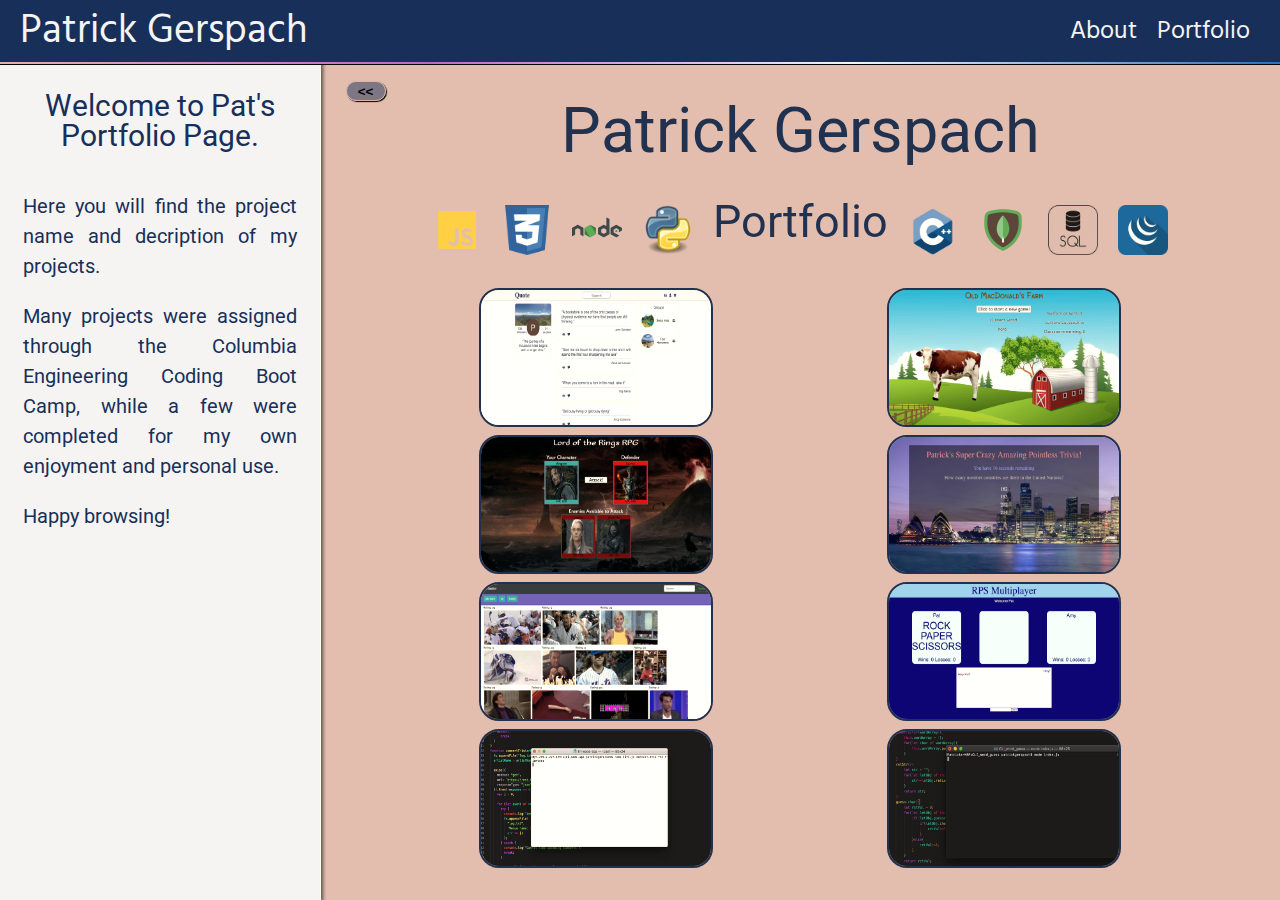
<file: index.html>
<html lang="en">
  <head>
    <meta charset="UTF-8" />
    <meta name="viewport" content="width=device-width, initial-scale=1.0" />
    <meta http-equiv="X-UA-Compatible" content="ie=edge" />
    <link
      href="https://fonts.googleapis.com/css?family=Roboto:300|Hind:300|Metrophobic|Montserrat:300"
      rel="stylesheet"
    />

    <link rel="stylesheet" href="assets/css/reset.css" />
    <link rel="stylesheet" href="assets/css/style2.css" />

    <script src="https://cdnjs.cloudflare.com/ajax/libs/jquery/3.2.1/jquery.min.js"></script>
    <script src="assets/javascript/colors.js"></script>

    <script src="assets/javascript/app2.js"></script>
    <script src="assets/javascript/mobile.js"></script>

    <title>Patrick Gerspach Portfolio</title>
  </head>

  <body>
    <div class="header">
      <div class="nameHeader">Patrick Gerspach</div>
      <div class="basicNavbar">
        <div class="link">
          <a class="navLink" href="./about.html">About</a>
        </div>
        <!-- <div class="link">
          <a class="navLink" href="./contact2.html">Contact</a>
        </div> -->
        <div class="link">
          <a class="navLink" href="./index.html">Portfolio</a>
        </div>
      </div>
    </div>
    <section class="belowHead">
      <!-- <button class="sbButton" value="sidebar"><<</button> -->
      <section class="portSidebar" id="pSB" value="true">
        <header class="projectName">Welcome to Pat's Portfolio Page.</header>
        <div class="description portfolio">
          <p class="par par1">
            Here you will find the project name and decription of my projects.
          </p>

          <p class="par">
            Many projects were assigned through the Columbia Engineering Coding
            Boot Camp, while a few were completed for my own enjoyment and
            personal use.
          </p>
          <p class="par">Happy browsing!</p>
        </div>
      </section>
      <div class="portContent">
          <button class="sbButton" value="sidebar"><<</button>

        <div class="pc portContent0">
          <div class="imageDiv imageDiv1">
            <header class="portContentHead" value="p1">
              <span class = "portHeadName"style = "line-height:1.3em">Patrick Gerspach</span>
              <div class = "iconSection">
                <div class = "iconSection portIconsSide portIconsLeft">
                  <img class = "portIcons" src = "assets/images/js.png" width = 50px height=50px>
                  <img class = "portIcons" src = "assets/images/css.png" width = 50px height=50px>
                <img class = "portIcons" src = "assets/images/nodejs.png" width = 50px height=50px>
                <img class = "portIcons" src = "assets/images/python.png" width = 50px height=50px>
                </div>
                  
                <span class = "portHeadSubhead"style = "line-height:1.3em">Portfolio</span>
                <div class = "iconSection portIconsSide portIconsRight">
                  <img class = "portIcons" src = "assets/images/c++.png" width = 50px height=50px>
                  <img class = "portIcons" src = "assets/images/mongo.png" width = 50px height=50px>
                  <img class = "portIcons" src = "assets/images/sql.png" width = 50px height=50px>
                  <img class = "portIcons" src = "assets/images/jquery.png" width = 50px height=50px>
                </div>
               
  
  
              </div>
            </header>
            
            <div class = "thumbnailSection">
                <img class = "tnIcons 1" src = "assets/images/quote.png" width = 20% height=25%>

                <img class = "tnIcons 2" src = "assets/images/project1image2.jpg" width = 20% height=25%>
                <img class = "tnIcons 3" src = "assets/images/project2image2.jpg" width = 20% height=25%>
              <img class = "tnIcons 4" src = "assets/images/project3image2.jpg" width = 20% height=25%>
              <img class = "tnIcons 5" src = "assets/images/project4image2.jpg" width = 20% height=25%>
              <img class = "tnIcons 6" src = "assets/images/project5image2.jpg" width = 20% height=25%>
              <img class = "tnIcons 7" src = "assets/images/liri.gif" width = 20% height=25%>
              <img class = "tnIcons 8" src = "assets/images/cliwordguess.gif" width = 20% height=25%>
            </div>
          </div>
        </div>
        <div class="pc portContent1">
          <div class="imageDiv imageDiv2"></div>
          <div class="portContentBody"></div>
        </div>
        <div class="pc portContent2">
          <div class="imageDiv imageDiv3"></div>
          <div class="portContentBody"></div>
        </div>
        <div class="pc portContent3">
          <div class="imageDiv imageDiv4"></div>
          <div class="portContentBody"></div>
        </div>
        <div class="pc portContent4">
          <div class="imageDiv imageDiv5"></div>
          <div class="portContentBody"></div>
        </div>
        <div class="pc portContent5">
          <div class="imageDiv imageDiv6"></div>
          <div class="portContentBody"></div>
        </div>
        <div class="pc portContent6">
          <div class="imageDiv imageDiv7"></div>
          <div class="portContentBody"></div>
        </div>
        <div class="pc portContent7">
          <div class="imageDiv imageDiv8"></div>
          <div class="portContentBody"></div>
        </div>
        <div class="pc portContent8">
            <div class="imageDiv imageDiv9"></div>
            <div class="portContentBody"></div>
          </div>
      </div>
    </section>
  </body>
</html>
</file>
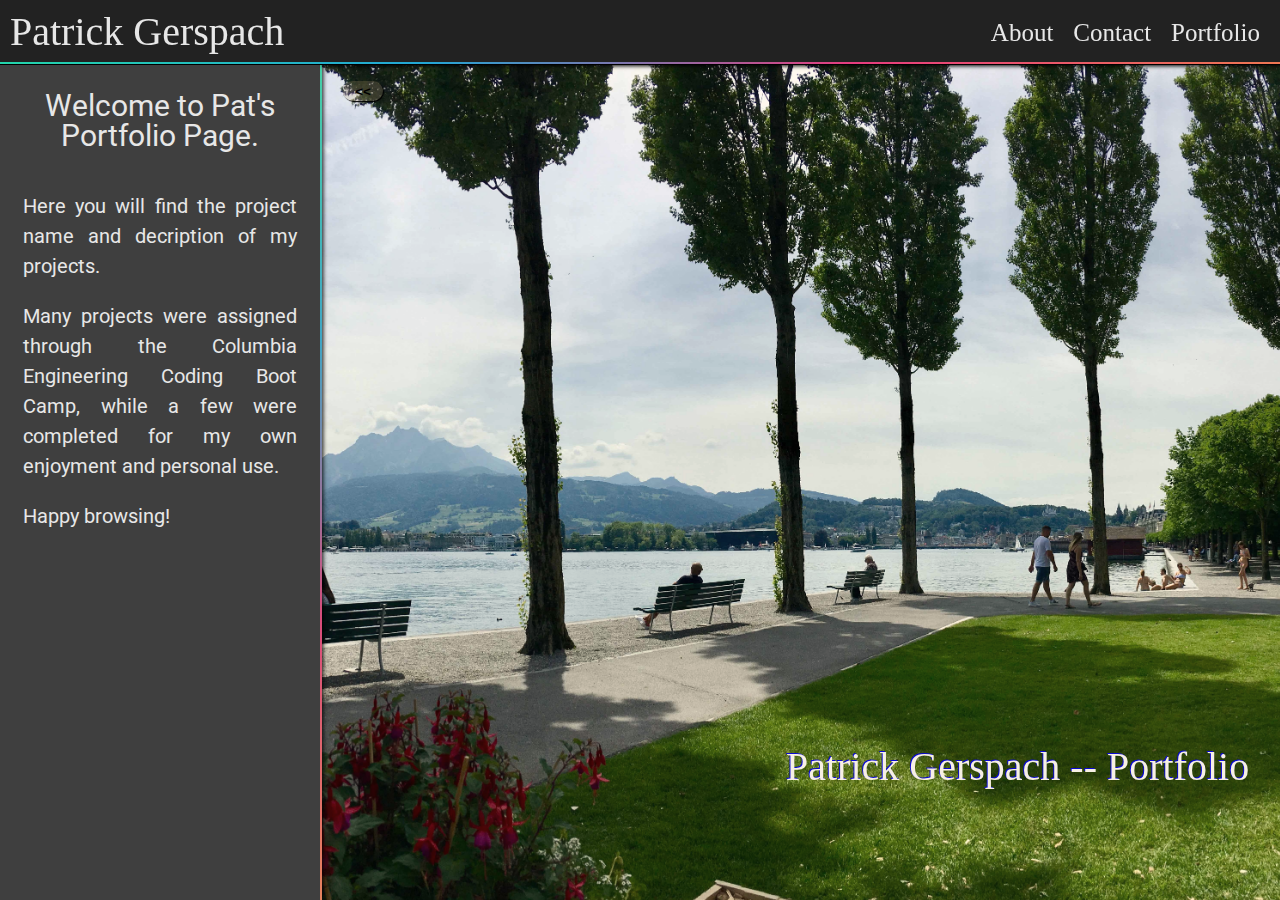
<file: index3.html>
<html lang="en">
  <head>
    <meta charset="UTF-8" />
    <meta name="viewport" content="width=device-width, initial-scale=1.0" />
    <meta http-equiv="X-UA-Compatible" content="ie=edge" />
    <link
      href="https://fonts.googleapis.com/css?family=Roboto:300|Hind:300|Metrophobic|Montserrat:300"
      rel="stylesheet"
    />

    <link rel="stylesheet" href="assets/css/reset.css" />
    <link rel="stylesheet" href="assets/css/style.css" />

    <script src="https://cdnjs.cloudflare.com/ajax/libs/jquery/3.2.1/jquery.min.js"></script>

    <script src="assets/javascript/app.js"></script>
    <script src="assets/javascript/mobile.js"></script>


    <title>Patrick Gerspach Portfolio</title>
  </head>

  <body>
    <div class="header">
      <div class="nameHeader">Patrick Gerspach</div>
      <div class="basicNavbar">
        <div class="link aboutLink">
          <a class="portLink" href="./about.html">About</a>
        </div>
        <div class="link contactLink">
          <a class="portLink" href="./contact.html">Contact</a>
        </div>
        <div class="link portLink">
          <a class="portLink" href="./index.html">Portfolio</a>
        </div>
      </div>
    </div>
    <section class="belowHead">
      <button class="sbButton" value="sidebar"><<</button>
      <section class="portSidebar" id="pSB" value="true">
        <header class="projectName">Welcome to Pat's Portfolio Page.</header>
        <div class="description">
          <p class="par par1">
            Here you will find the project name and decription of my projects.
          </p>

          <p class="par par2">
            Many projects were assigned through the Columbia Engineering Coding
            Boot Camp, while a few were completed for my own enjoyment and
            personal use.
          </p>
          <p class="par par3">Happy browsing!</p>
        </div>
      </section>
      <div class="portContent">
        <div class="pc portContent0">
          <div class="imageDiv paralax imageDiv1">
            <header class="portContentHead" value="p1">
              <span>Patrick Gerspach -- Portfolio</span>
            </header>
          </div>
        </div>
        <div class="pc portContent1">
          <div class="imageDiv paralax imageDiv2"></div>
          <div class="portContentBody"></div>
        </div>
        <div class="pc portContent2">
          <div class="imageDiv paralax imageDiv3"></div>
          <div class="portContentBody"></div>
        </div>
        <div class="pc portContent3">
          <div class="imageDiv paralax imageDiv4"></div>
          <div class="portContentBody"></div>
        </div>
        <div class="pc portContent4">
          <div class="imageDiv paralax imageDiv5"></div>
          <div class="portContentBody"></div>
        </div>
        <div class="pc portContent5">
          <div class="imageDiv paralax imageDiv6"></div>
          <div class="portContentBody"></div>
        </div>
        <div class="pc portContent6">
          <div class="imageDiv paralax imageDiv7"></div>
          <div class="portContentBody"></div>
        </div>
      </div>
    </section>
  </body>
</html>
</file>
<file: assets/css/style2.css>
@charset "UTF-8";

:root {
  --headerHeight: 60px;
  --paragraphMargin: 15px;

  /* --primary: #4B4E6D;

  --primary-Trans: RGBA(0,0,0, 0.2);
  --primary-Trans2: RGBA(0,0,0, 0.2);

  --secondary: #A1E887;
 
  --secondary-Trans: RGBA(0,0,0, 0.2);

  --tertiary: #857885;

  --tertiary-Trans: RGBA(0,0,0, 0.2);
  --tertiary-Trans2: var(--tertiary-Trans);
  
  --colorFour: #2f97c1;
  --colorFive: #1ccad8; */

  /* --gradientFortyFive: linear-gradient(45deg,var(--tertiary), var(--colorFour),var(--secondary), var(--colorFive)); */

  --bodyFont: "Roboto", sans-serif;
}
html,
body {
  font-family: "Montserrat", "Gill Sans", "Gill Sans MT", Calibri,
    "Trebuchet MS", sans-serif;
  /* color: darkgrey; */
}
@keyframes sidebarSwipeLeft {
  from {
    margin-left: 0;
  }
  to {
    margin-left: calc(-25vw - 1px);
  }
}
@keyframes sidebarSwipeRight {
  from {
    margin-left: -25vw;
  }
  to {
    margin-left: 0;
  }
}
@keyframes portSwipeLeft {
  from {
    width: calc(75vw + 1px);
  }
  to {
    width: 100vw;
  }
}
@keyframes portSwipeRight {
  from {
    width: 100vw;
  }
  to {
    width: calc(75vw + 1px);
  }
}
@keyframes headSwipeLeft {
  from {
    /* box-shadow: calc(25vw + 2px) 1px 4px black; */
  }
  to {
    /* box-shadow: 0vw 1px 4px black; */
  }
}
@keyframes headSwipeRight {
  from {
    /* box-shadow: 0vw 1px 4px black; */
  }
  to {
    /* box-shadow: calc(25vw + 2px) 1px 4px black; */
  }
}
.header {
  position: fixed;

  box-sizing: border-box;
  /* box-shadow: calc(25vw + 2px) 1px 4px black; */

  display: flex;
  flex-direction: row;
  justify-content: space-between;
  align-items: center;
  padding: 10px 20px 10px 20px;
  width: 100%;
  min-height: 65px;
  height: 65;
  border-bottom: 1px solid black;

  font-family: "Hind", sans-serif;

  z-index: 2;
}

.nameHeader {
  display: flex;
  flex-direction: column;
  font-size: 40px;

  text-align: center;
  overflow: visible;
}
.nameHeadWrap {
  display: flex;
  flex-direction: column;
  flex-grow: 1;
}
.basicNavbar {
  display: flex;
  flex-direction: row;
  justify-content: space-between;
  align-items: center;
  font-size: 25px;
  width: auto;
  height: 1em;
  overflow: visible;
}
.link {
  box-sizing: border-box;
  color: black;
  padding: 10px;
  font-style: normal;
}
a {
  position: relative;
  text-decoration: none;
}
a.navLink {
}
a:hover {
  color: black;
}
.belowHead {
  position: fixed;
  top: calc(var(--headerHeight) + 1px);
  display: flex;
  flex-direction: row;
  flex-wrap: nowrap;
  height: calc(100% - var(--headerHeight));
  width: 100%;
  z-index: 0;
}
.portSidebar {
  position: relative;
  z-index: 10;
  box-sizing: border-box;
  display: flex;
  flex-direction: column;
  align-items: center;
  width: 25vw;

  height: 100%;
  margin-top: 0px;
  overflow-y: scroll;
}
.portSidebar::after {
  position: absolute;
  content: "";
  height: 2px;
  right: 0;
  left: 0;
  top: 0;
}
.imageDiv::after {
  box-shadow: 0px 0px 4px 1px black;

  position: absolute;
  content: "";
  width: 1px;
  height: 100%;
  left: 0;
  top: 0;
}

.projectName {
  font-family: var(--bodyFont), "Gill Sans", "Gill Sans MT", Calibri,
    "Trebuchet MS", sans-serif;
  padding-top: 30px;
  padding-right: 20px;
  padding-left: 20px;

  font-size: 30px;
  text-align: center;
}

.portContent {
  box-sizing: border-box;

  width: 75vw;

  scroll-snap-type: y mandatory;
  overflow-y: scroll;
  overflow-x: hidden;

  z-index: 3;
}

.sbButton {
  /* align-self: flex-start; */
  position: absolute;
  top: 20px;
  margin-left:2%;
  width: 40px;
  height: 20px;
  font-weight: bold;
  text-align: center;
  border-radius: 20px;
  border: none;
  outline: none;
  box-shadow: 1px 1px 1px black;

  z-index: 10;
}
.sbButton:hover {
  cursor: pointer;
  color: white;
}

.description {
  box-sizing: border-box;
  font-family: var(--bodyFont), "Gill Sans", "Gill Sans MT", Calibri,
    "Trebuchet MS", sans-serif;
  font-size: 20px;
  text-align: center;
  line-height: 1.2em;
}
.iconSection{
  display: flex;
  flex-direction: row;
  flex-wrap: nowrap;
  justify-content: space-between;
  width:85%;
  align-items: center;
  height:auto;
  margin-top:2%;
  padding-left:20px;
  padding-right:20px;
}

.thumbnailSection{
  display: flex;
  flex-direction: row;
  flex-wrap: wrap;
  justify-content: space-around;
  width:85%;
  align-content: space-around;
  height:70%;
  align-self: center;
  /* margin-left: auto;
  margin-right:auto;
  margin-top:4%;
  margin-bottom:4%; */
  padding:1%;
  margin:auto;
}
.tnIcons{
  
  display:flex;
  margin-left:3%;
  margin-right:3%;

}

.tnIcons:hover{
  cursor: pointer;
  filter: grayscale(100%);
}

.portContentHead {
  display: flex;
  flex-direction: column;
  /* justify-content: center; */
  /* bottom: 10%;
  right: -2vw; */
  margin-top:3%;
  align-items: center; /*remove for lucerne*/
  justify-content: space-between;
  width:95%;
  /* font-size: 40px; */
  /* height: 12%; */
  text-align: center;
  /* text-shadow: 1px 1px purple;
  text-shadow: -1px -1px blue; */
  height: auto;

  font-family: var(--bodyFont), "Gill Sans", "Gill Sans MT", Calibri,
  "Trebuchet MS", sans-serif;

  /* width: 60%; */
  z-index: 1;
}
.portHeadName{
  font-size:7vh;
  height: auto;
}
.portHeadSubhead{
  font-size:5vh;
  height: auto;

}
.portContentBody {
  font-family: "Gill Sans", "Gill Sans MT", Calibri, "Trebuchet MS", sans-serif;
  display: flex;
  flex-direction: column;
  justify-content: center;
  align-items: center;
  font-size: 25px;
  height: 10%;
  color: black;
  text-align: center;
  border-bottom: 2px solid black;
  display: none;
}
.portIcons{
  display:flex;
  margin:0% 0% 0 0%;
}
.portIconsSide{
  display:flex;
  flex-wrap:wrap;

}
.par {
  box-sizing: border-box;
  padding: 10px 23px;
  text-align: justify;
  line-height: 1.5em;
}
.par1 {
  padding-top: 40px;
}

.pc {
  scroll-snap-align: start;

  box-sizing: border-box;
  display: flex;
  flex-direction: column;
  overflow-x: hidden;
  overflow-y: hidden;

  flex-shrink: 0;
  height: 100%;
  width: 100%;
}
.imageDiv {
  display: flex;
  flex-direction: column;
  width: 100%;
  min-height: 100%;
  position: relative;
  perspective: 2px;
  /* justify-content:center; */
  align-items: center;
  text-align: center;
  /* justify-content: space-around; */
  border-bottom: 2px solid black;
  background-repeat: no-repeat;
  overflow-x: hidden;
  overflow-y: hidden;

  z-index: 3;
}
/* .imageDiv1 {
  background-image: url("../images/lucerne.jpg");
  -webkit-filter: sepia(30%); 
    filter: sepia(20%);
  background-position-x: center;
  background-position-y: 30%;
  background-size: cover;

  z-index: 3;
} */
.imageDiv1 {
  -webkit-filter: sepia(30%);
  filter: sepia(20%);
  background-position-x: center;
  background-position-y: 30%;
  background-size: cover;

  z-index: 3;
}
.imageDiv2 {
  z-index: 3;
  background-image: url("../images/quote.png");
  background-position-x: center;
  background-position-y: top;
  background-size: cover;
}
.imageDiv3 {
  z-index: 3;
  background-image: url("../images/project1image2.jpg");
  background-position-x: center;
  background-position-y: top;
  background-size: cover;
}
.imageDiv4 {
  background-image: url("../images/project2image2.jpg");
  background-position-x: center;
  background-position-y: top;
  background-size: cover;
  z-index: 3;
}
.imageDiv5 {
  background-image: url("../images/project3image2.jpg");
  background-size: cover;
  background-position-x: center;
  background-position-y: top;
  z-index: 3;
}
.imageDiv6 {
  background-image: url("../images/project4image2.jpg");
  background-size: cover;
  background-position-y: top;
  z-index: 3;
}
.imageDiv7 {
  background-image: url("../images/project5image2.jpg");
  background-size: cover;
  background-position-x: center;
  background-position-y: top;
  z-index: 3;
}
.imageDiv8 {
  background-image: url("../images/liri.gif");
  background-size: cover;
  background-position-x: center;
  background-position-y: top;
  z-index: 3;
}
.imageDiv9 {
  background-image: url("../images/cliwordguess.gif");
  background-size: cover;
  background-position-x: center;
  background-position-y: top;
  z-index: 3;
}
.header.about {
  box-shadow: 0px 1px 2px black;
}
/* ABOUT */
.belowHead.about {
  position: fixed;
  flex-direction: column;
  flex-grow: 1;
  height: calc(100vh - 60px);

  overflow-y: scroll;
}
.welcomeAbout {
  display: flex;
  flex-direction: column;
  justify-content: center;
  align-items: center;
  width: 100vw;
  min-height: 50vh;
  background-image: url("../images/aboutBack.jpg");

  filter: grayscale(100%);

  background-size: cover;
  background-position-x: center;
  background-position-y: center;
}
.welcomeHeader {
  display: flex;
  flex-direction: column;
  text-align: center;
  font-size: 50px;

  border-radius: 20px;

  padding: 10px;
}
.welcomeSubHeader {
  font-size: 40px;
}

.page {
  display: flex;
  flex-direction: column;
  flex-shrink: 0;
  flex-grow: 1;
  position: relative;

  min-height: calc(100vh - 58px);
  width: 100vw;
  overflow: visible;
}
.page2 {
  display: flex;
  position: relative;
}

.bioDiv {
  position: relative;

  display: flex;
  flex-direction: column;
  flex-grow: 1;
  overflow: visible;
  padding-left: 10vw;
  padding-right: 10vw;
  min-height: calc(100% - 50vh);
}
.description.about {
  margin-top: 0px;
  margin: 0;
  flex-grow: 1;

  font-size: 18px;
}

.page2topRow {
  position: relative;
  display: flex;
  width: 100%;
  height: calc(60vh - 60px);
}

.logos {
  box-sizing: border-box;
  display: flex;

  width: 70%;
  height: 100%;
}
.lowerPage2 {
  display: flex;
  height: 60vh;
}

@keyframes welcomeSwipe {
  0% {
    filter: grayscale(100%);
  }
  100% {
    filter: grayscale(0%);
  }
}

.header::after {
  position: absolute;
  content: "";
  width: 100%;
  height: 2px;
  left: 0;
  bottom: 0;
  background-position: 0% 0%;

  /* -webkit-animation: movingG 5s ease infinite;
  -moz-animation: movingG2 5s ease infinite;
  animation: movingG3 15s ease infinite;  */
}
.page2topRow::before {
  content: "";
  position: absolute;
  width: 100%;
  height: 2px;
  left: 0;
  top: 0;
}
.page2topRow::after {
  position: absolute;
  content: "";
  width: 100%;
  height: 2px;
  left: 0;
  bottom: 0;
  /* background: linear-gradient(-45deg,#536372, #35485D, #7EB0E1, #D0D7E7); */
  background-position: 0% 0%;
}
.aboutFooter {
  display: flex;
  position: relative;
  flex-shrink: 0;
  flex-grow: 1;
  height: 60px;
  width: 100%;
  margin-top: 20px;
  align-items: center;
  justify-content: center;
}
.aboutFooter::before {
  position: absolute;
  content: "";
  width: 100%;
  height: 2px;
  left: 0;
  top: 0;
  background: linear-gradient(-45deg, #536372, #35485d, #7eb0e1, #d0d7e7);
  background-position: 0% 0%;
}
.ghubLogo,
.linkedInLogo,
.pgLogo {
  margin-left: 10px;
  margin-right: 10px;
}
textarea {
  resize: none;
}
.aboutFooterContact {
  display: flex;
  flex-shrink: 0;
  flex-grow: 1;
  height: 60px;
  margin-top: 20px;
  width: 100%;
  align-items: center;
  justify-content: center;
}
.aboutFooterContact::before {
  position: absolute;
  content: "";
  width: 100%;
  height: 2px;
  left: 0;
  top: 0;
  background: linear-gradient(
    -45deg,
    #536372,
    #35485d,
    #1e303b,
    #7eb0e1,
    #d0d7e7
  );
  background-position: 0% 0%;
}
.page.contact {
  /* min-height:calc(100vh - 60px); */
  overflow: scroll;
}

.contactForm {
  display: flex;
  flex-direction: column;
  align-self: center;
  width: 45%;
  font-size: 30px;
  padding-top: 30px;
  padding-bottom: 30px;
}
.inputRow {
  display: flex;
  justify-content: space-between;
  flex-direction: row;
  padding-top: 10px;
  padding-bottom: 10px;
}
.form-inp {
  display: flex;
  align-self: flex-start;
  font-size: 20px;
  height: 30px;
  width: 70%;
  border-radius: 20px;
  border: 1px solid var(--primary);
  padding-left: 5px;
  padding-right: 5px;

  padding-top: 5px;
  padding-bottom: 5px;
  margin-top: 5px;
  margin-bottom: 5px;
  margin-left: 5px;
}
.form-message {
  height: 300px;
  width: 70%;
}
.contactSubmit {
  width: 100%;
  border-radius: 10px;
  height: 40px;
}
input:focus,
textarea:focus {
  outline-width: 0;
}

/* @-webkit-keyframes movingG {
  0% {
    background-position: 0% 50%;
  }
  50% {
    background-position: 100% 50%;
  }
  100% {
    background-position: 0% 50%;
  }
}

@-moz-keyframes movingG2 {
  0% {
    background-position: 0% 50%;
  }
  50% {
    background-position: 100% 50%;
  }
  100% {
    background-position: 0% 50%;
  }
}

@keyframes movingG3 {
  0% {
    background-position: 0% 0%
  }
  50% {
    background-position: 100% 0%
  }
  100% {
    background-position: 0% 0%
  }
} */

/* @media (max-width:594px){
  
  .portSidebar{
    display:none;
  }
  .portContent::after{
    display:none;

  }
  .portContent{
    width: 100vw;
    position: absolute;
    height: 50vh;
    top:20px;
  }


  .portContentHead{
    font-size:35px;
    overflow:visible;
  }
  .imageDiv{
    overflow: visible;
  }
  .nameHeader{
    font-size:30px;
  }
  .basicNavbar{
    font-size:20px;
  }
  .sbButton{
    display:none;
  }
  .imageDiv::after{
    display: none;
  }
  .portSidebar{
    width:100%;
    height:calc(40vh);
    top:calc(56vh - 20px);
    overflow:scroll;
    display:flex;

  }

} */
</file>
<file: assets/css/style.css>
@charset "UTF-8";

:root {
  --headerHeight: 60px;
  --paragraphMargin: 15px;
  --primary: rgb(34, 34, 34);
  /* --secondary: rgb(249,242,232); */
  /* --tertiary: rgb(162,183,211);  */
  /* --primary: rgb(201, 168, 126); */
  --primary-Trans: RGBA(201, 168, 126, 0.2);
  --primary-Trans2: RGBA(201, 168, 126, 0.4);

  --secondary: rgb(231, 231, 231);
  --secondary-Trans: RGBA(249, 250, 246, 0.5);

  --tertiary: rgb(162, 183, 211);
  --tertiary-Trans: RGBA(162, 183, 211, 0.7);
  --tertiary-Trans2: RGBA(162, 183, 211, 0.7);

  --bodyFont: "Roboto", sans-serif;
}
html,
body {
  font-family: "Montserrat", "Gill Sans", "Gill Sans MT", Calibri,
    "Trebuchet MS", sans-serif;
  /* color: darkgrey; */
}
@keyframes sidebarSwipeLeft {
  from {
    margin-left: 0;
  }
  to {
    margin-left: calc(-25vw - 2px);
  }
}
@keyframes sidebarSwipeRight {
  from {
    margin-left: -25vw;
  }
  to {
    margin-left: 0;
  }
}
@keyframes portSwipeLeft {
  from {
    width: 75vw;
  }
  to {
    width: 100vw;
  }
}
@keyframes portSwipeRight {
  from {
    width: 100vw;
  }
  to {
    width: 75vw;
  }
}
@keyframes headSwipeLeft {
  from {
    box-shadow: calc(25vw + 2px) 1px 4px black;
  }
  to {
    box-shadow: 0vw 1px 4px black;
  }
}
@keyframes headSwipeRight {
  from {
    box-shadow: 0vw 1px 4px black;
  }
  to {
    box-shadow: calc(25vw + 2px) 1px 4px black;
  }
}
.header {
  position: fixed;

  box-sizing: border-box;
  box-shadow: calc(25vw + 2px) 1px 4px black;

  display: flex;
  flex-direction: row;
  justify-content: space-between;
  align-items: center;
  padding: 10px;
  width: 100%;
  min-height: 65px;
  overflow:visible;
  border-bottom: 1px solid black;
  background: var(--primary);
  /* background: linear-gradient(-30deg, var(--secondary),var(--secondary),
   var(--primary), var(--primary)); */
  color: var(--secondary);
  font-family: "Marck Script", cursive;

  z-index: 2;
}

.nameHeader {
  display: flex;
  flex-direction: column;
  /* font-family: "Gill Sans", "Gill Sans MT", Calibri, "Trebuchet MS", sans-serif; */
  /* width: 25vw; */
  font-size: 40px;
  /* height:1em; */
  text-align: center;
  overflow: visible;
  /* font-weight: bold; */

  /* font-variant: small-caps; */
}
.nameHeadWrap {
  display: flex;
  flex-direction: column;
  flex-grow: 1;
}
.basicNavbar {
  display: flex;
  flex-direction: row;
  justify-content: space-between;
  align-items: center;
  font-size: 25px;
  width: auto;
  height: 1em;
  overflow: visible;
}
.link {
  box-sizing: border-box;
  color: black;
  padding: 10px;
  font-style: normal;
}
a {
  position: relative;
  color: var(--secondary);
  text-decoration: none;
}
a.portLink{
  color:var(--secondary);
}
a:hover {
  /* color:var(--primary); */
  color: black;
  text-shadow: -1px 1px 1px var(--secondary), 1px -1px 1px var(--tertiary),
    1px 1px 1px var(--secondary), -1px -1px 1px var(--tertiary);
}
.belowHead {
  position: fixed;
  top: calc(var(--headerHeight) + 1px);
  display: flex;
  flex-direction: row;
  flex-wrap: nowrap;
  height: calc(100% - var(--headerHeight));
  width: 100%;
  z-index: 0;
  background: var(--secondary);
}
.portSidebar {
  position: relative;
  z-index: 10;
  /* box-shadow: 0px 0px 4px 1px black; */
  box-sizing: border-box;
  display: flex;
  flex-direction: column;
  align-items: center;
  width: 25vw;
  /* border-right: 1px solid black; */
  /* border-top: 1px solid var(--secondary); */
  background:rgb(63, 63, 63);
  /* color:var(--primary); */
  height: 100%;
  margin-top: 0px;
  min-width: 200px;
  overflow-y: scroll;
}
.portSidebar::after {
  background: linear-gradient(-45deg, #EE7752, #E73C7E, #23A6D5, #23D5AB);
  /* box-shadow: 0px 0px 1px 2px black; */

  position: absolute;
  content: "";
  height: 2px;
  right: 0;
  left: 0;
  top: 0;
}
.imageDiv::after {
  background: linear-gradient(to top, #EE7752, #E73C7E, #23A6D5, #23D5AB);
  box-shadow: 0px 0px 4px 1px black;

  position: absolute;
  content: "";
  width: 2px;
  height: 100%;
  left: 0;
  top: 0;
}

.projectName {
  font-family: var(--bodyFont), "Gill Sans", "Gill Sans MT", Calibri,
    "Trebuchet MS", sans-serif;
  padding-top: 30px;
  padding-right: 20px;
  padding-left: 20px;

  font-size: 30px;
  text-align: center;
  color: var(--secondary);
}

.portContent {
  box-sizing: border-box;

  width: 75vw;

  scroll-snap-type: y mandatory;
  overflow-y: scroll;
  overflow-x:hidden;

  z-index: 3;
}

.sbButton {
  align-self: flex-start;
  position: absolute;
  top: 20px;
  left: 26.8vw;
  width: 40px;
  height: 20px;
  font-weight: bold;
  text-align: center;
  background: var(--primary-Trans);
  border-radius: 20px;
  /* border: 1px solid var(--primary); */
  border: none;
  outline: none;
  box-shadow: 1px 1px 1px black;

  z-index: 10;
}
.sbButton:hover {
  background: var(--secondary-Trans);
  border: 1px solid var(--tertiary);

  cursor: pointer;
}

.description {
  box-sizing: border-box;

  font-family: var(--bodyFont), "Gill Sans", "Gill Sans MT", Calibri,
    "Trebuchet MS", sans-serif;
  font-size: 20px;
  text-align: center;
  line-height: 1.2em;
  color: var(--secondary);
}

.portContentHead {
  display: flex;
  flex-direction: column;
  justify-content: center;
  position: absolute;
  bottom: 10%;
  right: -2vw;
  align-items: center;

  font-size: 40px;
  height: 12%;
  text-align: center;
  /* background: var(--tertiary-Trans); */
  color: var(--secondary);
  text-shadow: 1px 1px purple;
  text-shadow: -1px -1px blue;
  /* border-bottom: 2px solid black; */
  /* border-top: 2px solid black; */
  font-family: "Marck Script", cursive;
  
  width: 60%;
  z-index: 1;
}
.portContentBody {
  font-family: "Gill Sans", "Gill Sans MT", Calibri, "Trebuchet MS", sans-serif;
  display: flex;
  flex-direction: column;
  justify-content: center;
  align-items: center;
  font-size: 25px;
  height: 10%;
  background: var(--tertiary);
  color: black;
  text-align: center;
  border-bottom: 2px solid black;
  display: none;
}
.par {
  box-sizing: border-box;
  padding: 10px 23px;
  text-align: justify;
  line-height: 1.5em;
}
.par1 {
  /* background: RGBA(98, 179, 98, .5); */
  padding-top: 40px;
}

.par2 {
  /* background:blue; */
}
.par3 {
  /* background:yellow; */
}
.pc {
  scroll-snap-align: start;

  box-sizing: border-box;
  display: flex;
  flex-direction: column;
  overflow-x:hidden;
  overflow-y:hidden;


  flex-shrink: 0;
  height: 100%;
  width: 100%;
}
.imageDiv {
  display: flex;
  width: 100%;
  min-height: 100%;
  position: relative;
  perspective: 2px;
  border-bottom: 2px solid black;
  background-repeat: no-repeat;
  overflow-x:hidden;
  z-index: 3;
}
.imageDiv1 {
  background-image: url("../images/lucerne.jpg");
  -webkit-filter: sepia(30%); /* Safari */
    filter: sepia(20%);
  background-position-x: center;
  background-position-y: 30%;
  background-size: cover;

  z-index: 3;
}

.imageDiv2 {
  z-index: 3;
  background-image: url("../images/project1image2.jpg");
  background-position-x: center;
  background-position-y: top;
  background-size: cover;
}
.imageDiv3 {
  background-image: url("../images/project2image2.jpg");
  background-position-x: center;
  background-position-y: top;
  background-size: cover;
  z-index: 3;
}
.imageDiv4 {
  background-image: url("../images/project3image2.jpg");
  background-size: cover;
  background-position-x: center;
  background-position-y: top;
  z-index: 3;
}
.imageDiv5 {
  background-image: url("../images/project4image2.jpg");
  background-size: cover;
  background-position-y: top;
  z-index: 3;
}
.imageDiv6 {
  background-image: url("../images/project5image2.jpg");
  background-size: cover;
  background-position-x: center;
  background-position-y: top;
  z-index: 3;
}
.imageDiv7 {
  background-image: url("../images/liri.gif");
  background-size: cover;
  background-position-x: center;
  background-position-y: top;
  z-index: 3;
}
.header.about {
  background:var(--primary);
  color:var(--secondary);
  box-shadow: 0px 1px 2px black;
}
/* ABOUT */
.belowHead.about {
  position: fixed;
  flex-direction: column;
  flex-grow: 1;
  height:calc(100vh - 60px);
  /* scroll-snap-type: y proximity; */

  overflow-y: scroll;
}
.welcomeAbout {
  display: flex;
  flex-direction: column;
  justify-content: center;
  align-items: center;
  width: 100vw;
  min-height: 50vh;
  background-image: url("../images/aboutBack.jpg");
  
  filter: grayscale(100%);

  background-size: cover;
  background-position-x: center;
  background-position-y: center;
  border-bottom: 2px solid var(--primary);
}
.welcomeHeader {
  display: flex;
  flex-direction: column;
  text-align: center;
  font-size: 50px;

  color: color;

  background: var(--tertiary-Trans2);
  border-radius: 20px;
  box-shadow: 1px 1px 15px 1px var(--tertiary-Trans2),
    -1px 1px 15px 1px var(--tertiary-Trans2),
    1px -1px 15px 1px var(--tertiary-Trans2),
    -1px -1px 15px 1px var(--tertiary-Trans2);

  padding: 10px;
}
.subHeader {
  font-size: 40px;
}

.page {
  display: flex;
  flex-direction: column;
  /* flex-grow: 1; */
  flex-shrink : 0;
  flex-grow : 1;
  position: relative;


  min-height: calc(100vh - 58px);
  width: 100vw;
  overflow: visible;
  /* scroll-snap-align: start; */

}
.page2{
  display:flex;
  position: relative;;
}

.bioDiv {
  position: relative;

  display: flex;
  flex-direction: column;
  flex-grow:1;
  overflow: visible;
  padding-left: 10vw;
  padding-right: 10vw;
  min-height: calc(100% - 50vh);
}
.description.about {
  margin-top: 0px;
  margin: 0;
  flex-grow:1;

  font-size: 18px;
  color: var(--primary);
}

.page2topRow{
  position: relative;
  display:flex;
  width:100%;
  height:calc(60vh - 60px);
  background:var(--primary);
}
.myPic {
  box-sizing: border-box;
  display: flex;
  height: 100%;
  width: 30%;
  background-image: url("../images/me.jpg");
  background-size: cover;
  background-position-y: top;
  border-bottom:2px solid #EE7752;
  /* border-top:3px solid #23D5AB; */
  border-right:2px solid #23A6D5;
  border-left:2px solid #E73C7E;
}
.logos{
  box-sizing: border-box;
  display:flex;
  
  width:70%;
  height:100%;

}
.lowerPage2 {
  display: flex;
  height: 60vh;
}

@keyframes welcomeSwipe {
  0% {
    filter: grayscale(100%);
  }
  100% {
    filter: grayscale(0%);

  }
}


.header::after {
  position: absolute;
  content: "";
  width: 100%;
  height: 2px;
  left: 0;
  bottom: 0;
  background: linear-gradient(-45deg, #EE7752, #E73C7E, #23A6D5, #23D5AB);
  background-position: 0% 0%;

  -webkit-animation: movingG 5s ease infinite;
  -moz-animation: movingG2 5s ease infinite;
  animation: movingG3 15s ease infinite; 
}
.page2topRow::before{
  content: "";
  position: absolute;
  width: 100%;
  height: 2px;
  left: 0;
  top: 0;
  background: linear-gradient(-45deg, #EE7752, #E73C7E, #23A6D5, #23D5AB);

}
.page2topRow::after {
  position: absolute;
  content: "";
  width: 100%;
  height: 2px;
  left: 0;
  bottom: 0;
  background: linear-gradient(-45deg,#23D5AB,#23A6D5,#E73C7E,#EE7752);
  background-position: 0% 0%;

}
.aboutFooter{
  display:flex;
  position: relative;
  flex-shrink:0;
  flex-grow:1;
  height:60px;
  width:100%;
  margin-top:20px;
  background:var(--primary);
  align-items:center;
  justify-content: center;
}
.aboutFooter::before {
  position: absolute;
  content: "";
  width: 100%;
  height: 2px;
  left: 0;
  top: 0;
  background: linear-gradient(-45deg,#23D5AB,#23A6D5,#E73C7E,#EE7752);
  background-position: 0% 0%;

}
.ghubLogo,
.linkedInLogo{
  margin-left:10px;
  margin-right:10px;
}
.aboutFooterContact{
  display:flex;
  position: fixed;
  flex-shrink:0;
  flex-grow:1;
  height:60px;
  width:100%;
  bottom:0px;
  background:var(--primary);
  align-items:center;
  justify-content: center;
}
.aboutFooterContact::before {
  position: absolute;
  content: "";
  width: 100%;
  height: 2px;
  left: 0;
  top: 0;
  background: linear-gradient(-45deg,#23D5AB,#23A6D5,#E73C7E,#EE7752);
  background-position: 0% 0%;

}
.contactForm{
  display:flex;
  flex-direction: column;
  align-self: center;
  width:45%;
  font-size: 30px;
  padding-top:30px;
  padding-bottom:30px;

}
.inputRow{
  display: flex;
  justify-content: space-between;
  flex-direction: row;
  padding-top:10px;
  padding-bottom:10px;


}
.form-inp{
  display:flex;
  align-self:flex-start;
  font-size:20px;
  height:30px;
  width:400px;
  border-radius:20px;
  border:1px solid var(--primary);
  padding-left:10px;
  padding-top:5px;
  padding-bottom:5px;


}
.form-message{
  height:300px;
  width:400px;
}
.contactSubmit{
  width:100%;
  border-radius: 10px;
  height:40px;
}
input:focus,
textarea:focus{
  outline-width: 0;

}

@-webkit-keyframes movingG {
  0% {
    background-position: 0% 50%;
  }
  50% {
    background-position: 100% 50%;
  }
  100% {
    background-position: 0% 50%;
  }
}

@-moz-keyframes movingG2 {
  0% {
    background-position: 0% 50%;
  }
  50% {
    background-position: 100% 50%;
  }
  100% {
    background-position: 0% 50%;
  }
}

@keyframes movingG3 {
  0% {
    background-position: 0% 0%
  }
  50% {
    background-position: 100% 0%
  }
  100% {
    background-position: 0% 0%
  }
}
@media (max-width:594px){
  
  .portSidebar{
    display:none;
  }
  .portContent::after{
    display:none;

  }
  .portContent{
    width: 100vw;
    position: absolute;
    height: 50vh;
    top:20px;
  }


  .portContentHead{
    font-size:35px;
    overflow:visible;
  }
  .imageDiv{
    overflow: visible;
  }
  .nameHeader{
    font-size:30px;
  }
  .basicNavbar{
    font-size:20px;
  }
  .sbButton{
    display:none;
  }
  .imageDiv::after{
    display: none;
  }
  .portSidebar{
    width:100%;
    height:calc(40vh);
    top:calc(56vh - 20px);
    overflow:scroll;
    display:flex;

  }

}
</file>
